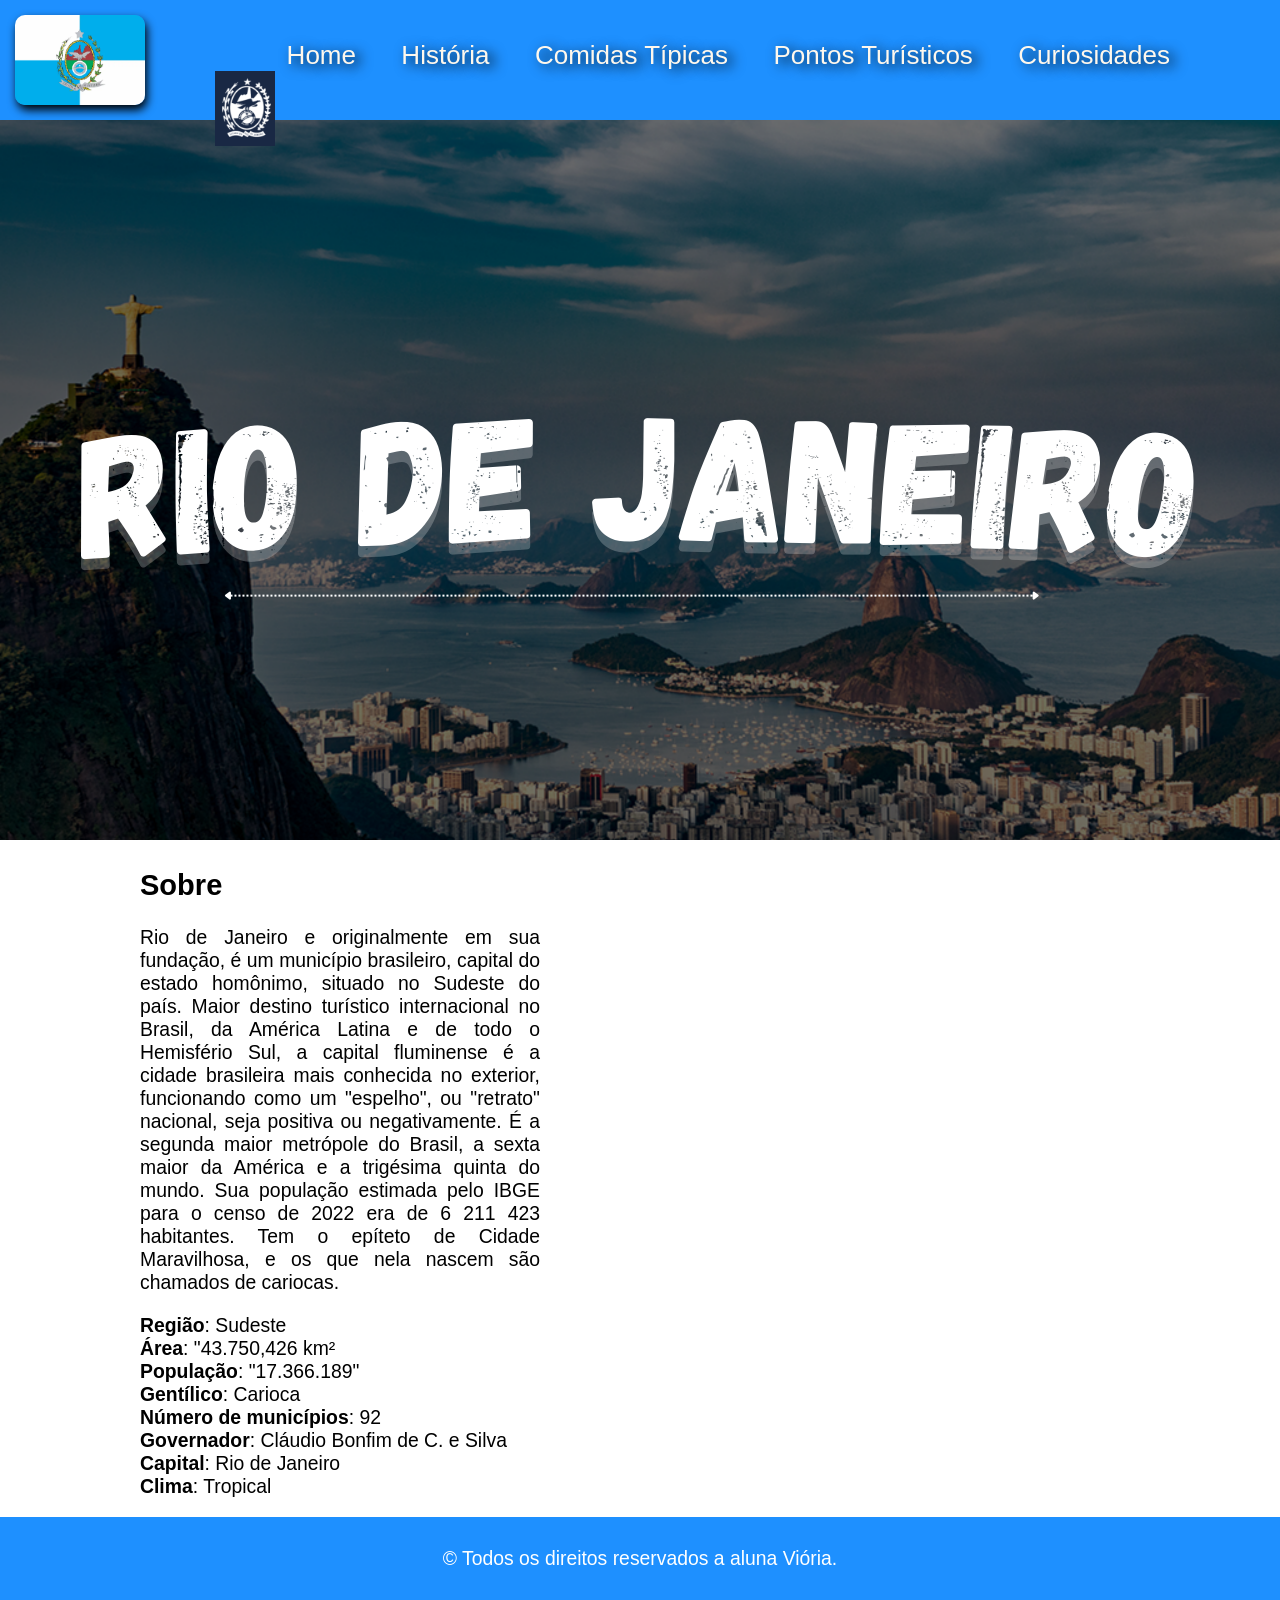
<file: index.html>
<!DOCTYPE html>
<html>

<head>
    <meta charset="utf-8">
    <title>Rio de Janeiro - RJ</title>
    <link rel="stylesheet" type="text/css" href="css/estilo.css">
</head>

<body>

    <header>
        <div id="logo">
            <a href="index.html"><img src="imagens/Logo.png" width="130px" height="90px"></a>
        </div>
        <nav>
            <a href="index.html">Home</a>
            <a href="hist.html"> História</a>
            <a href="gastro.html">Comidas Típicas</a>
            <a href="ponto.html"> Pontos Turísticos</a>
            <a href="curios.html">Curiosidades</a>
        </nav>

        <div class="site">
            <a href="https://www.rj.gov.br/"><img src="imagens/Governo.png" width="60px" height="75px"></a>
        </div> 
        
    </header>

    <div class="banner">
        <img src="imagens/Banner 1.png" width="100%">
    </div>

    <main>
        <content>
            <section>
                <div class="texto">
                    <h1>Sobre</h1>
                    <p>Rio de Janeiro e originalmente em sua fundação, é um município brasileiro, capital do estado homônimo, situado no Sudeste do país.
                         Maior destino turístico internacional no Brasil, da América Latina e de todo o Hemisfério Sul, a capital fluminense é a cidade brasileira mais conhecida no exterior, funcionando como um "espelho", ou "retrato" nacional, seja positiva ou negativamente.
                         É a segunda maior metrópole do Brasil, a sexta maior da América e a trigésima quinta do mundo.
                         Sua população estimada pelo IBGE para o censo de 2022 era de 6 211 423 habitantes.
                         Tem o epíteto de Cidade Maravilhosa, e os que nela nascem são chamados de cariocas.
                    </p>

                    <p>
                        <strong>Região</strong>: Sudeste<br>
                        <strong>Área</strong>: "43.750,426 km²<br>
                        <strong>População</strong>: "17.366.189"<br>
                        <strong>Gentílico</strong>: Carioca<br>
                        <strong>Número de municípios</strong>: 92<br>
                        <strong>Governador</strong>: Cláudio Bonfim de C. e Silva<br>
                        <strong>Capital</strong>: Rio de Janeiro<br>
                        <strong>Clima</strong>: Tropical
                    </p>
                </div>

                <iframe class="mapateste" src="https://www.google.com/maps/embed?pb=!1m18!1m12!1m3!1d470398.5431742063!2d-43.77564146599977!
                3d-22.913790638387983!2m3!1f0!2f0!3f0!3m2!1i1024!2i768!4f13.1!3m3!1m2!1s0x9bde559108a05b%3A0x50dc426c672fd24e!2sRio%20de%20Janeiro%2C%20RJ!
                5e0!3m2!1spt-BR!2sbr!4v1702003684058!5m2!1spt-BR!2sbr" width="400" height="370" style="border:0;"
                allowfullscreen="" loading="lazy" referrerpolicy="no-referrer-when-downgrade"></iframe>


            </section>
        </content>

    </main>

    <footer>
        &copy; Todos os direitos reservados a aluna Viória.
    </footer>
</body>

</html>
</file>
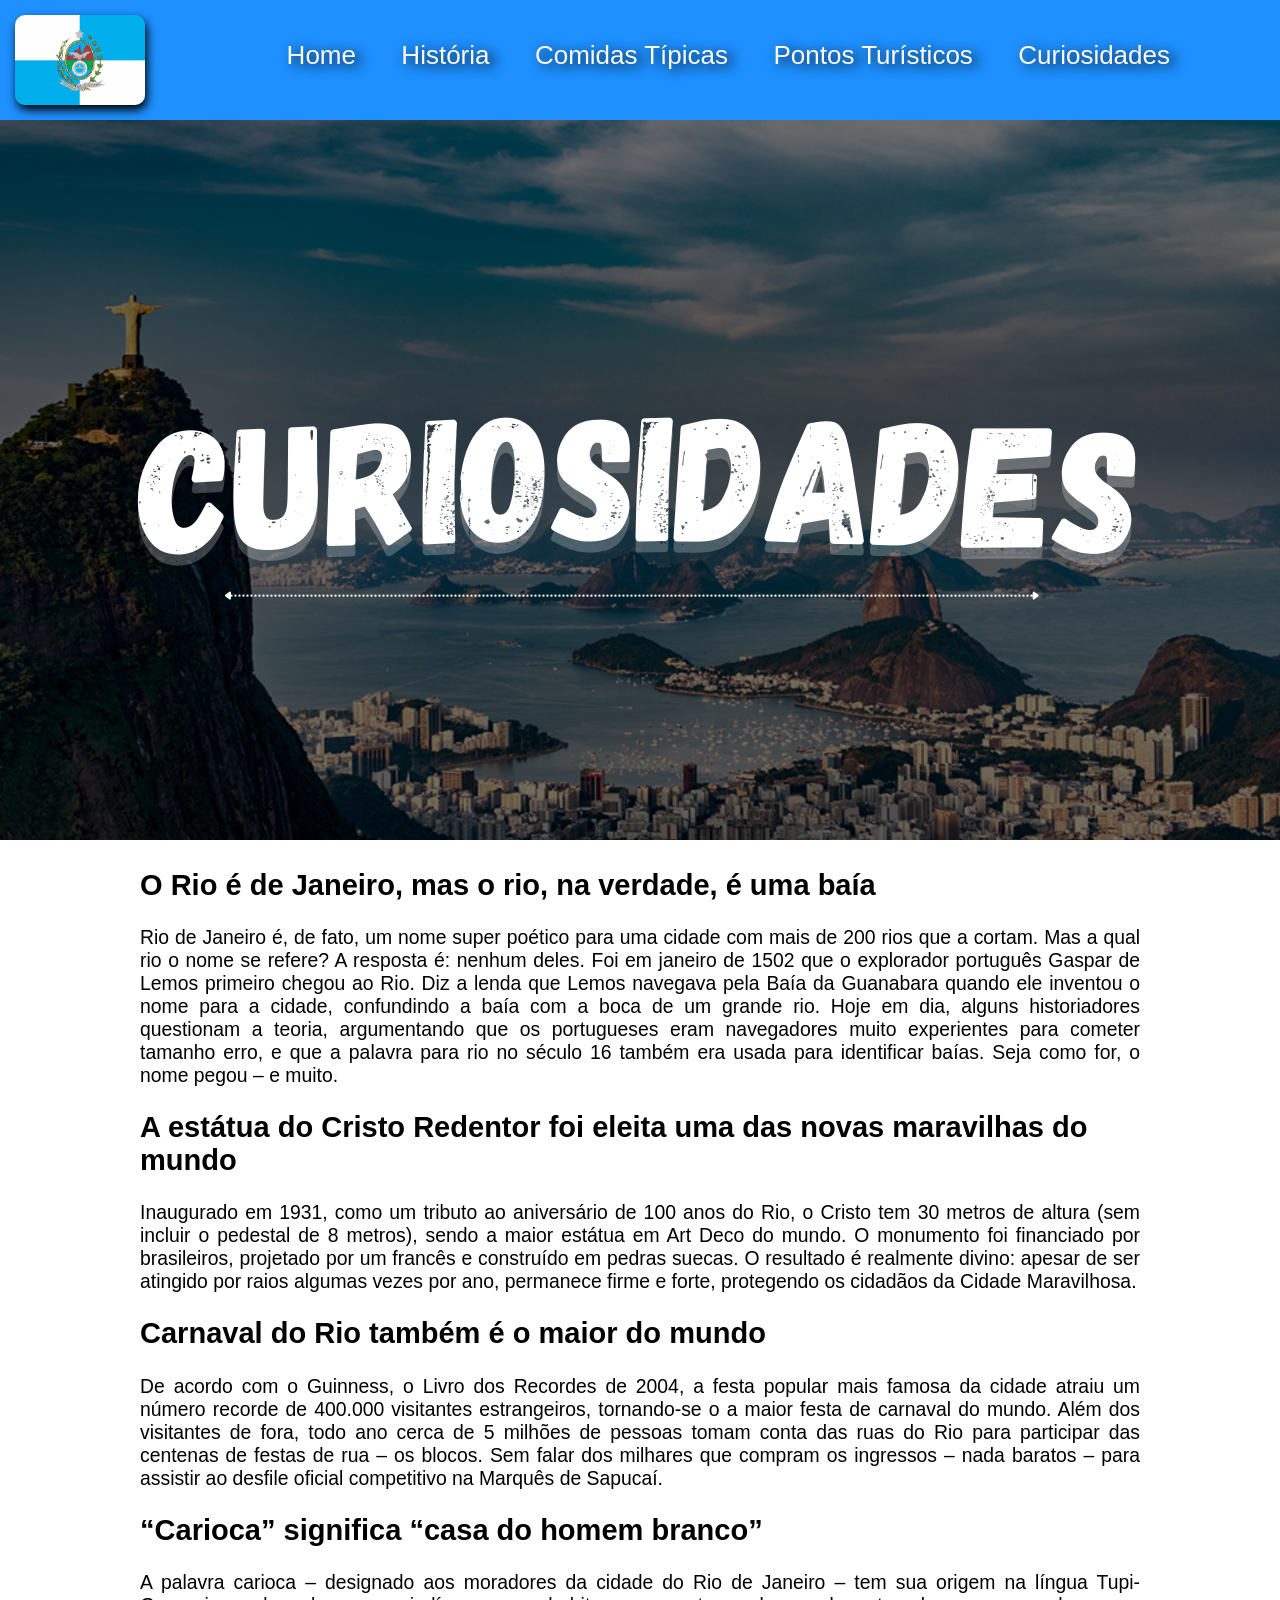
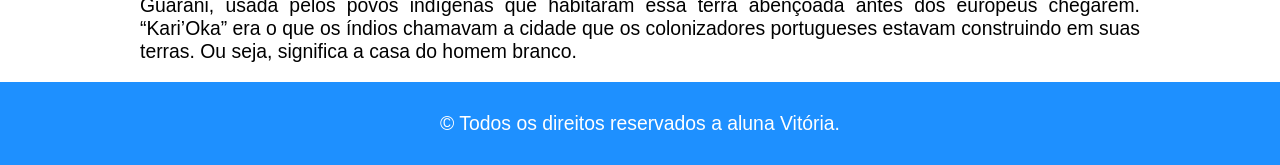
<file: curios.html>
<!DOCTYPE html>
<html>

<head>
    <meta charset="utf-8">
    <title>Rio Grande do Norte - RN</title>
    <link rel="stylesheet" type="text/css" href="css/estilo.css">
</head>

<body>

    <header>
        <div id="logo">
            <a href="index.html"><img src="imagens/Logo.png" width="130px" height="90px"></a>
        </div>
        <nav>
          <a href="index.html">Home</a>
          <a href="hist.html"> História</a>
          <a href="gastro.html">Comidas Típicas</a>
          <a href="ponto.html"> Pontos Turísticos</a>
          <a  href="curios.html">Curiosidades</a>
        </nav>
    </header>

    <div class="banner">
        <img src="imagens/Banner 2.png" width="100%">
    </div>

    <main>
        <content>
            <section>
               <h2><strong>O Rio é de Janeiro, mas o rio, na verdade, é uma baía</strong></h2>
               <p>Rio de Janeiro é, de fato, um nome super poético para uma cidade com mais de 200 rios que a cortam.
                 Mas a qual rio o nome se refere? A resposta é: nenhum deles.
                Foi em janeiro de 1502 que o explorador português Gaspar de Lemos primeiro chegou ao Rio.
                Diz a lenda que Lemos navegava pela Baía da Guanabara quando ele inventou o nome para a cidade, confundindo a baía com a boca de um grande rio.
                Hoje em dia, alguns historiadores questionam a teoria, argumentando que os portugueses eram navegadores muito experientes para cometer tamanho erro,
                 e que a palavra para rio no século 16 também era usada para identificar baías. Seja como for, o nome pegou – e muito.
               </p>

               <h2><strong>A estátua do Cristo Redentor foi eleita uma das novas maravilhas do mundo</strong></h2>
               <p>Inaugurado em 1931, como um tributo ao aniversário de 100 anos do Rio, o Cristo tem 30 metros de altura
                (sem incluir o pedestal de 8 metros), sendo a maior estátua em Art Deco do mundo. 
                O monumento foi financiado por brasileiros, projetado por um francês e construído em pedras suecas. 
                O resultado é realmente divino: apesar de ser atingido por raios algumas vezes por ano,
                permanece firme e forte, protegendo os cidadãos da Cidade Maravilhosa.</p>

                <h2><strong>Carnaval do Rio também é o maior do mundo</strong></h2>
                <p>De acordo com o Guinness, o Livro dos Recordes de 2004, a festa popular mais famosa da cidade atraiu
                 um número recorde de 400.000 visitantes estrangeiros,
                 tornando-se o a maior festa de carnaval do mundo. Além dos visitantes de fora,
                 todo ano cerca de 5 milhões de pessoas tomam conta das ruas do Rio para participar das centenas de festas de rua – os blocos. 
                Sem falar dos milhares que compram os ingressos – nada baratos – para assistir ao desfile oficial competitivo na Marquês de Sapucaí.</p>

                <h2><strong>“Carioca” significa “casa do homem branco”</strong></h2>
                <p>A palavra carioca – designado aos moradores da cidade do Rio de Janeiro – tem sua origem na língua Tupi-Guarani,
                 usada pelos povos indígenas que habitaram essa terra abençoada antes dos europeus chegarem. “Kari’Oka” 
                 era o que os índios chamavam a cidade que os colonizadores portugueses estavam construindo em suas terras.
                 Ou seja, significa a casa do homem branco.</p>
               
                      
            </section>
        </content>

    </main>

    <footer>
        &copy; Todos os direitos reservados a aluna Vitória.
    </footer>
</body>

</html>
</file>
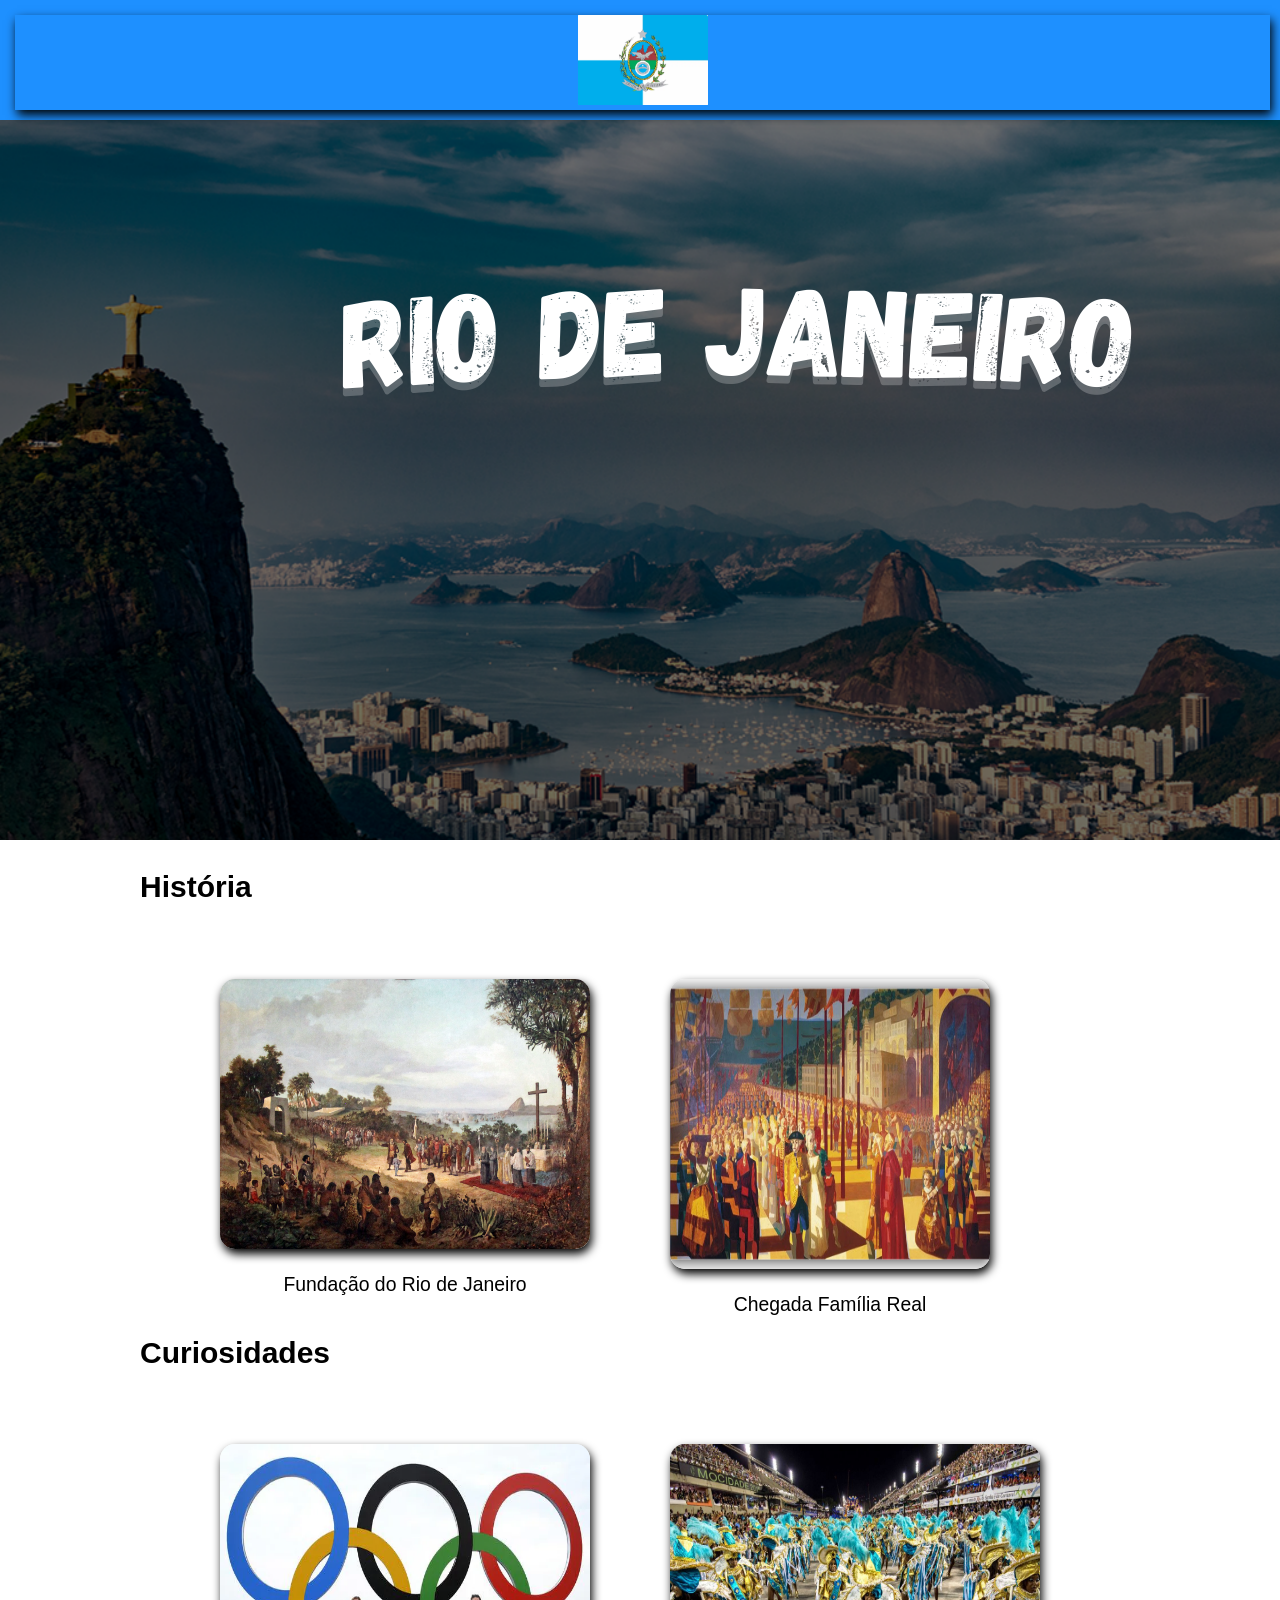
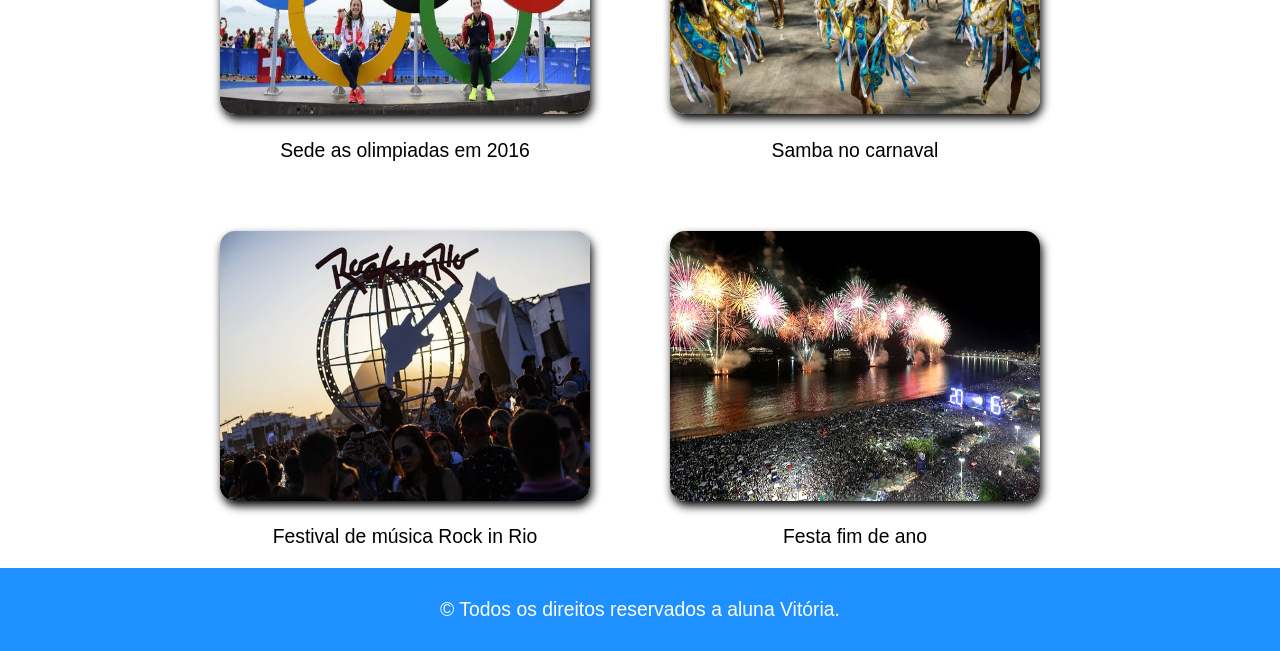
<file: fotos.html>
<!DOCTYPE html>
<html>

<head>
    <meta charset="utf-8">
    <title>Rio Grande do Norte - RN</title>
    <link rel="stylesheet" type="text/css" href="css/estilo.css">
</head>

<body>

    <header>
        <div id="logo2">
            <a href="index.html"><img src="imagens/Logo.png" width="130px" height="90px"></a>
        </div>

    </header>
    <div class="banner">
        <img src="imagens/Banner.png" width="100%">
    </div>

    <main>
        <content>
            <section>
                <div class="texto2">
                    <h1>História</h1>
                </div>
                <div class="comida">
                <img src="imagens/fundação.jpg" width="370" height="270" style="border-radius: 15px; box-shadow: 2px 5px 10px;">
                <p style="text-align: center;">Fundação do Rio de Janeiro</p>
                </div>

                <div class="comida">
                    <img src="imagens/familia real.jpeg" width="320" height="290" style="border-radius: 15px; box-shadow: 2px 5px 10px;">
                    <p style="text-align: center;">Chegada Família Real</p>
                </div>


                <div class="texto2">
                    <h1>Curiosidades</h1>
                </div>
                <div class="comida">
                    <img src="imagens/rio 2016" width="370" height="270" style="border-radius: 15px; box-shadow: 2px 5px 10px;">
                    <p style="text-align: center;">Sede as olimpiadas em 2016</p>
                </div>
    
                <div class="comida">
                    <img src="imagens/samba.jpeg" width="370" height="270" style="border-radius: 15px; box-shadow: 2px 5px 10px;">
                    <p style="text-align: center;">Samba no carnaval</p>
                </div>

                <div class="comida">
                    <img src="imagens/rock in rio.jpg" width="370" height="270" style="border-radius: 15px; box-shadow: 2px 5px 10px;">
                    <p style="text-align: center;">Festival de música Rock in Rio</p>
                </div>

                <div class="comida">
                    <img src="imagens/revelion.jpg" width="370" height="270" style="border-radius: 15px; box-shadow: 2px 5px 10px;">
                    <p style="text-align: center;"> Festa fim de ano</p>
                </div>
               
            </section>

        </content>

    </main>

    <footer>
        &copy; Todos os direitos reservados a aluna Vitória.
    </footer>
</body>

</html>
</file>
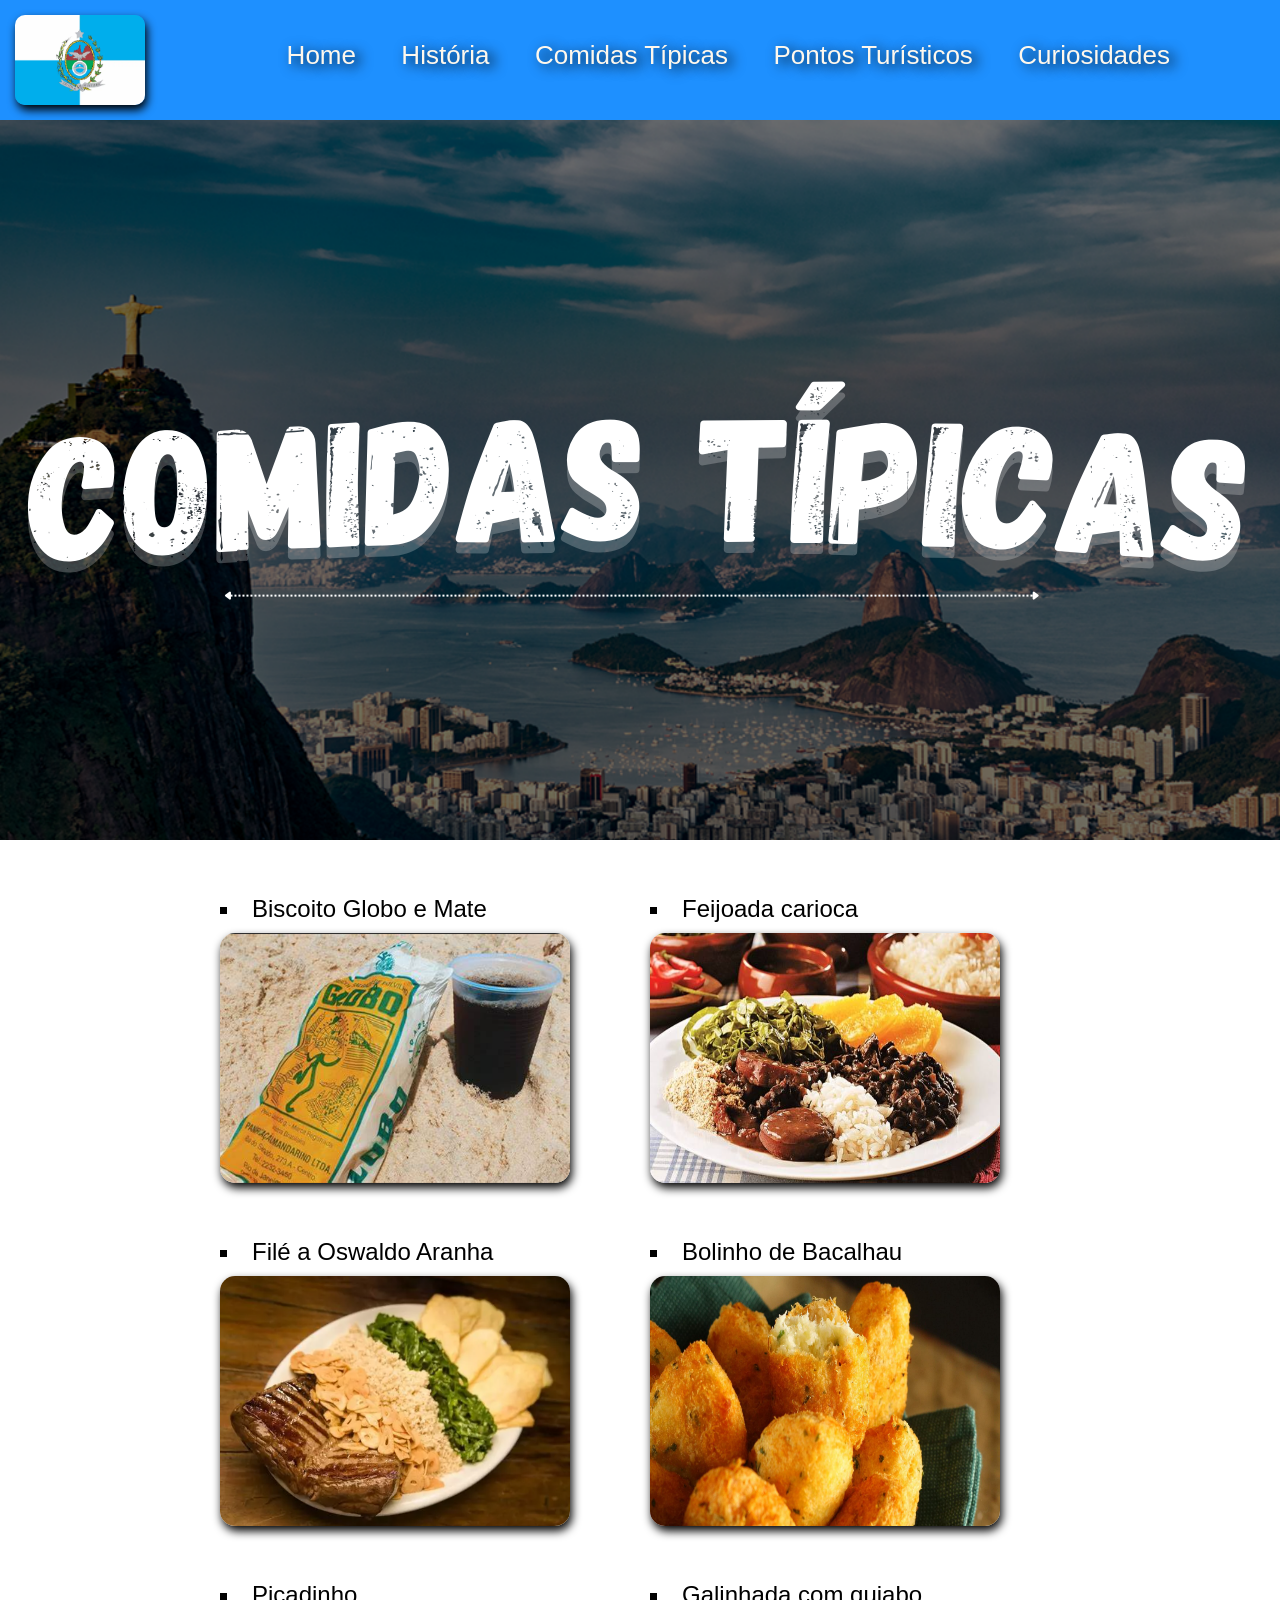
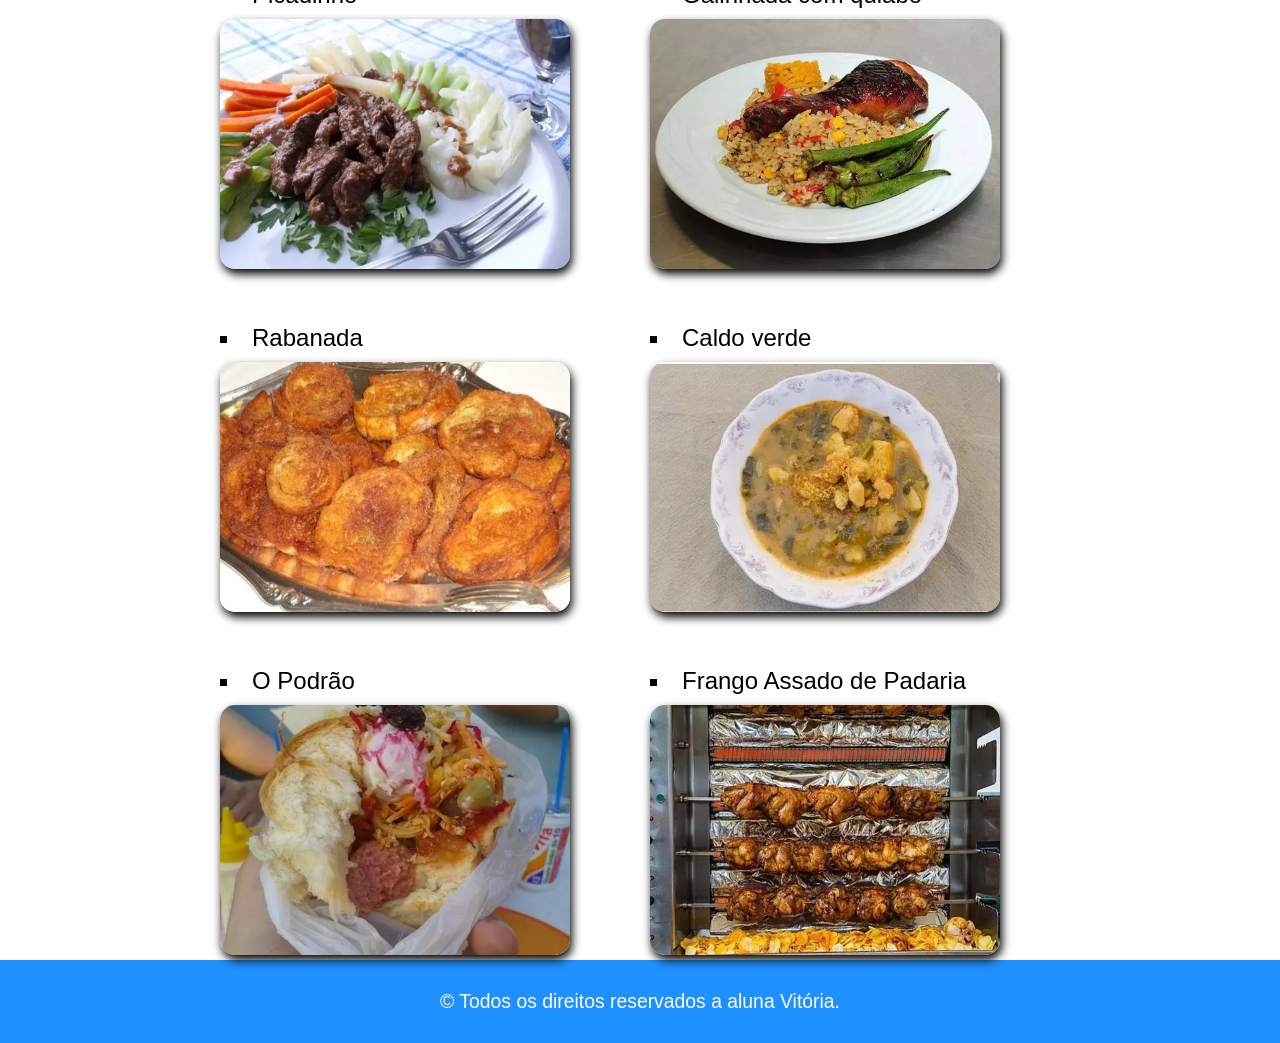
<file: gastro.html>
<!DOCTYPE html>
<html>

<head>
    <meta charset="utf-8">
    <title>Rio de Janeiro - RJ</title>
    <link rel="stylesheet" type="text/css" href="css/estilo.css">
</head>

<body>

    <header>
        <div id="logo">
            <a href="index.html"><img src="imagens/Logo.png" width="130px" height="90px"></a>
        </div>
        <nav>
            <a href="index.html">Home</a>
            <a href="hist.html"> História</a>
            <a href="gastro.html">Comidas Típicas</a>
            <a href="ponto.html"> Pontos Turísticos</a>
            <a href="curios.html">Curiosidades</a>
        </nav>
    </header>

    <div class="banner">
        <img src="imagens/Banner 4.png" width="100%">
    </div>

    <main>
        <content>
            <section>


                <div class="comida">
                    <li>Biscoito Globo e Mate</li>
                    <img src="imagens/Biscoito.png" width="350" height="250" style="border-radius: 15px; box-shadow: 2px 5px 10px;">
                    
                </div>

                <div class="comida">
                    <li  style="margin-bottom: 10px;">Feijoada carioca </li>
                    <img src="imagens/Feijoada.png" width="350" height="250" style="border-radius: 15px; box-shadow: 2px 5px 10px;">
                    
                </div>

                <div class="comida">
                    <li style="margin-bottom: 10px;">Filé a Oswaldo Aranha</li>
                    <img src="imagens/File.png" width="350" height="250" style="border-radius: 15px; box-shadow: 2px 5px 10px;">
                    
                </div>

                <div class="comida">
                    <li style="margin-bottom: 10px;">Bolinho de Bacalhau</li>
                    <img src="imagens/Bacalhau.png" width="350" height="250" style="border-radius: 15px; box-shadow: 2px 5px 10px;">
                 
                </div>


                <div class="comida">
                    <li style="margin-bottom: 10px;">Picadinho</li>
                    <img src="imagens/Picadinho.png" width="350" height="250" style="border-radius: 15px; box-shadow: 2px 5px 10px;">
                    
                </div>

                <div class="comida">
                    <li style="margin-bottom: 10px;">Galinhada com quiabo</li>
                    <img src="imagens/Quiabo.png" width="350" height="250" style="border-radius: 15px; box-shadow: 2px 5px 10px;">
                    
                </div>
                               
                <div class="comida">
                    <li style="margin-bottom: 10px;">Rabanada</li>
                    <img src="imagens/Rabanada.png" width="350" height="250" style="border-radius: 15px; box-shadow: 2px 5px 10px;">
                    
                </div>
                              
                <div class="comida">
                    <li style="margin-bottom: 10px;">Caldo verde</li>
                    <img src="imagens/Caldo.png" width="350" height="250" style="border-radius: 15px; box-shadow: 2px 5px 10px;">
                   
                </div>
                                
                <div class="comida">
                    <li style="margin-bottom: 10px;">O Podrão</li>
                    <img src="imagens/Podrão.png" width="350" height="250" style="border-radius: 15px; box-shadow: 2px 5px 10px;">
                    
                </div>
                              
                <div class="comida">
                    <li style="margin-bottom: 10px;">Frango Assado de Padaria</li>
                    <img src="imagens/Frango.png" width="350" height="250" style="border-radius: 15px; box-shadow: 2px 5px 10px;">
                   
                </div>
                
            </section>
        </content>

    </main>

    <footer>
        &copy; Todos os direitos reservados a aluna Vitória.
    </footer>
</body>

</html>
</file>
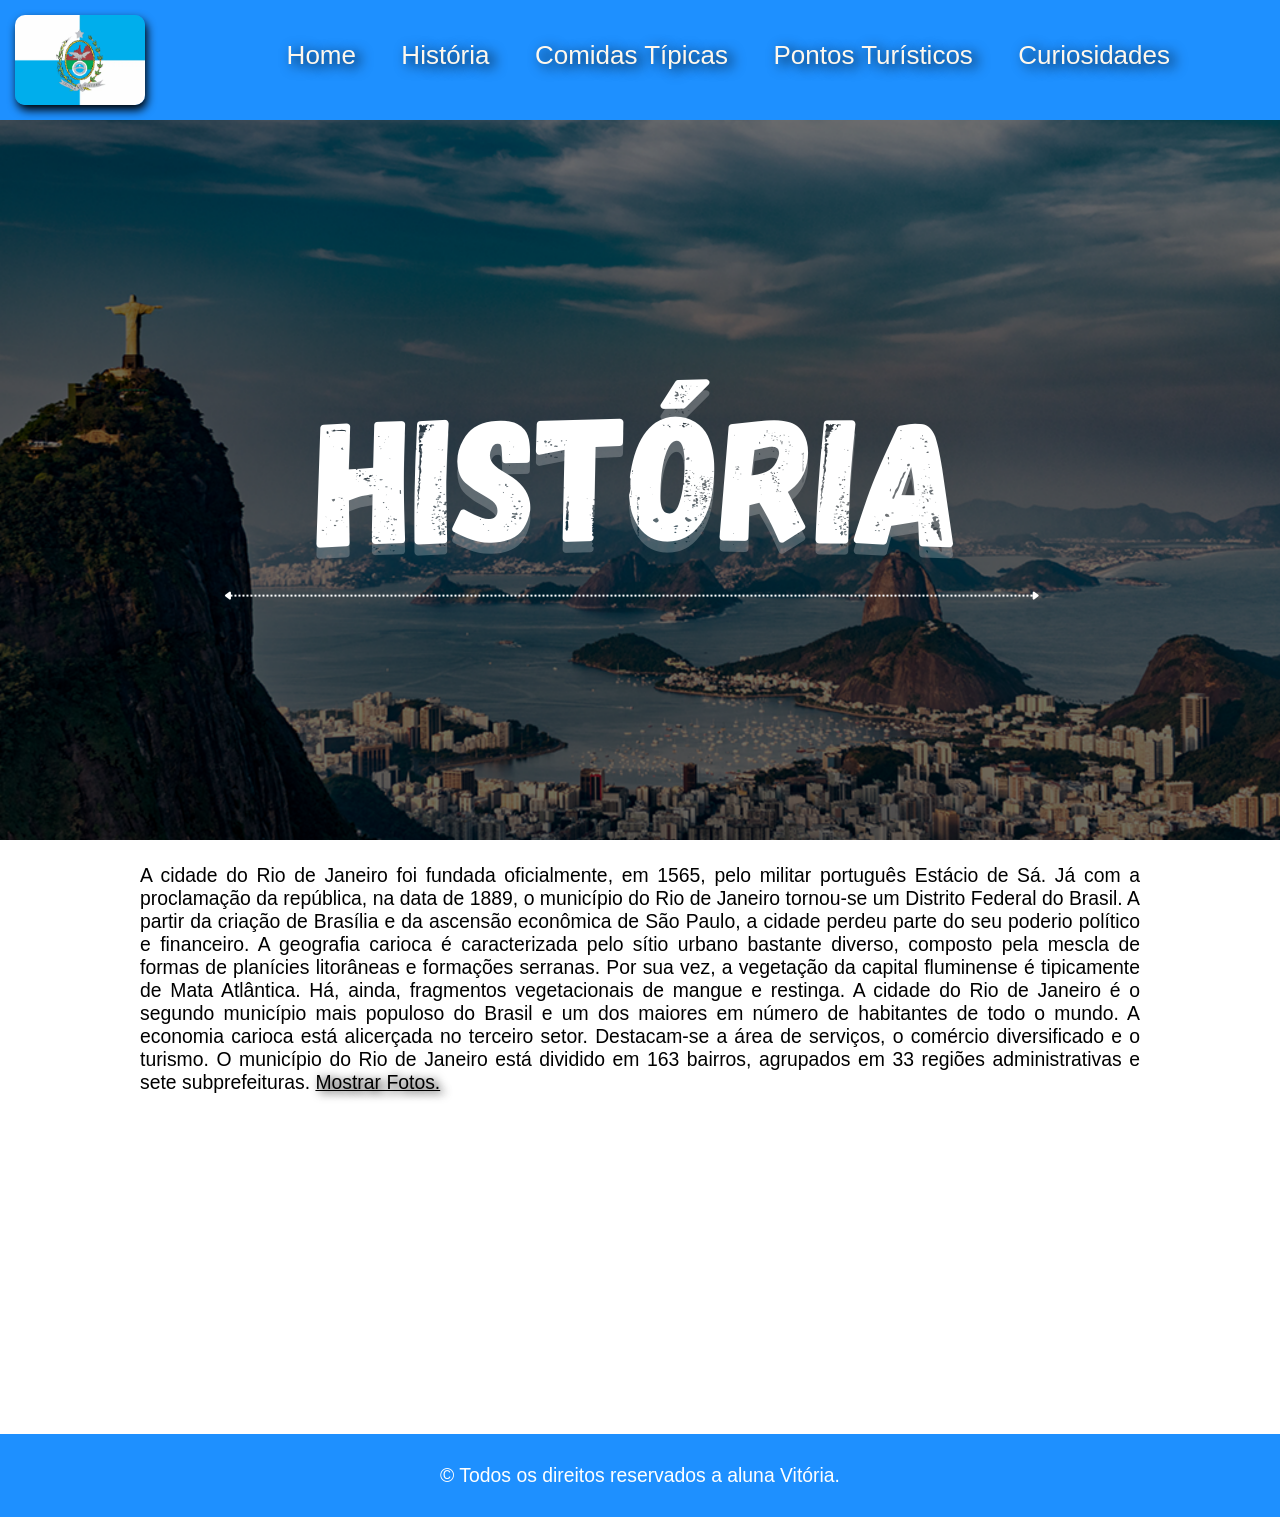
<file: hist.html>
<!DOCTYPE html>
<html>

<head>
    <meta charset="utf-8">
    <title>Rio Grande do Norte - RN</title>
    <link rel="stylesheet" type="text/css" href="css/estilo.css">
</head>

<body>

    <header>
        <div id="logo">
            <a href="index.html"><img src="imagens/Logo.png" width="130px" height="90px"></a>
        </div>
        <nav>
          <a href="index.html">Home</a>
          <a href="hist.html"> História</a>
          <a href="gastro.html">Comidas Típicas</a>
          <a href="ponto.html"> Pontos Turísticos</a>
          <a href="curios.html">Curiosidades</a>
        </nav>
    </header>

    <div class="banner">
        <img src="imagens/Banner 3.png" width="100%">
    </div>

    <main>
        <content>
            <section>
            
                <p>A cidade do Rio de Janeiro foi fundada oficialmente, em 1565, pelo militar português Estácio de Sá.

                    Já com a proclamação da república, na data de 1889, o município do Rio de Janeiro tornou-se um Distrito Federal do Brasil.
                    
                    A partir da criação de Brasília e da ascensão econômica de São Paulo, a cidade perdeu parte do seu poderio político e financeiro.
                    
                    A geografia carioca é caracterizada pelo sítio urbano bastante diverso, composto pela mescla de formas de planícies litorâneas e formações serranas.
                    
                    Por sua vez, a vegetação da capital fluminense é tipicamente de Mata Atlântica. Há, ainda, fragmentos vegetacionais de mangue e restinga.
                    
                    A cidade do Rio de Janeiro é o segundo município mais populoso do Brasil e um dos maiores em número de habitantes de todo o mundo.
                    
                    A economia carioca está alicerçada no terceiro setor. Destacam-se a área de serviços, o comércio diversificado e o turismo.
                    
                    O município do Rio de Janeiro está dividido em 163 bairros, agrupados em 33 regiões administrativas e sete subprefeituras. <a href="fotos.html">Mostrar Fotos.</a>
                  </p>
                
                  <iframe width="445" height="315" src="https://www.youtube.com/embed/7l_7Y9nh6h4?si=GJBs50R7OnRCBT05" 
                  title="YouTube video player" frameborder="0" allow="accelerometer; autoplay; clipboard-write; 
                  -media; gyroscope; picture-in-picture; web-share" allowfullscreen></iframe>


                  <iframe width="445" height="315" src="https://www.youtube.com/embed/UeYWPd529MI?si=9Klv88az4tsrJP_6" 
                  title="YouTube video player" frameborder="0"allow="accelerometer; autoplay; clipboard-write; 
                  encrypted-media; gyroscope; picture-in-picture; web-share" allowfullscreen></iframe>
                
                  
                            
            </section>
        </content>

    </main>

    <footer>
        &copy; Todos os direitos reservados a aluna Vitória.
    </footer>
</body>

</html>
</file>
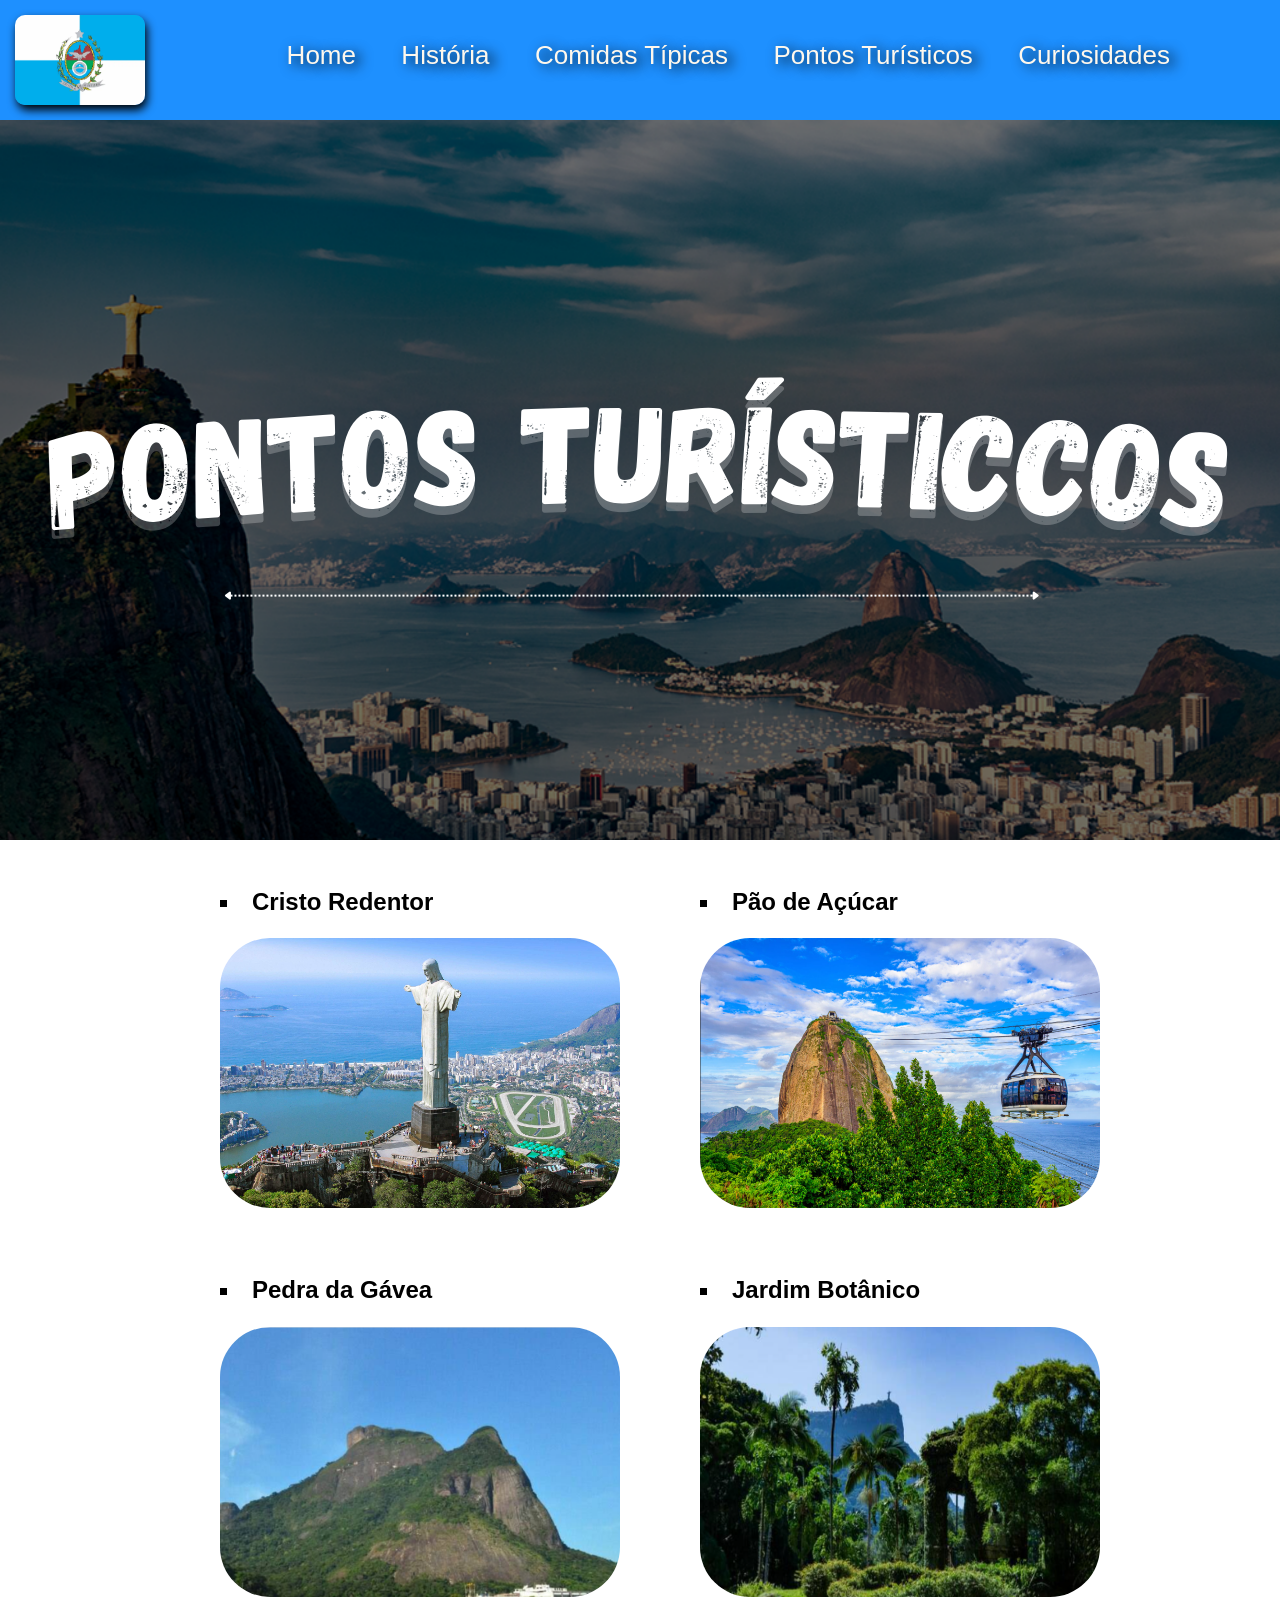
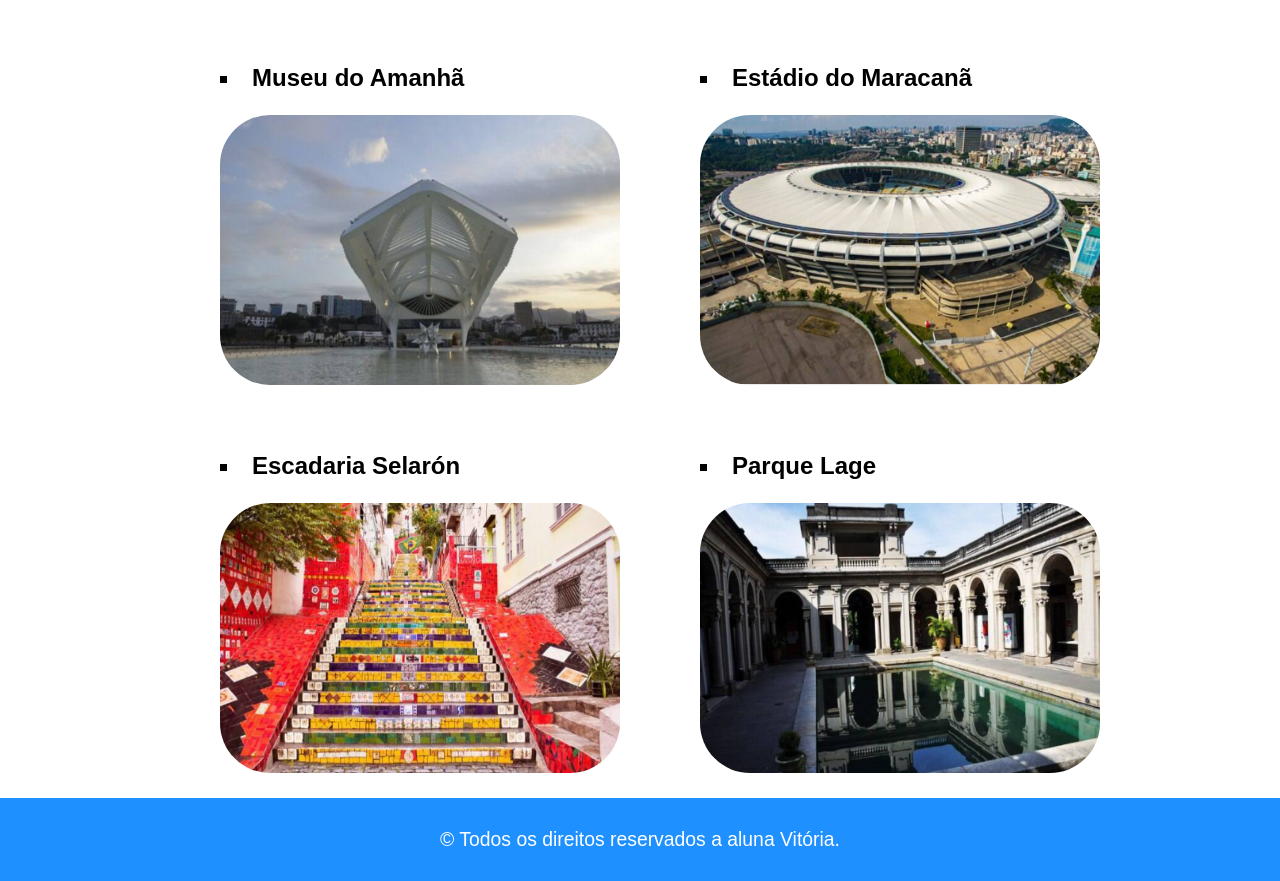
<file: ponto.html>
<!DOCTYPE html>
<html>

<head>
    <meta charset="utf-8">
    <title>Rio Grande do Norte - RN</title>
    <link rel="stylesheet" type="text/css" href="css/estilo.css">
</head>

<body>

    <header>
        <div id="logo">
            <a href="index.html"><img src="imagens/Logo.png" width="130px" height="90px"></a>
        </div>
        <nav>
          <a  href="index.html">Home</a>
          <a  href="hist.html"> História</a>
          <a  href="gastro.html">Comidas Típicas</a>
          <a  href="ponto.html"> Pontos Turísticos</a>
          <a  href="curios.html">Curiosidades</a>
        </nav>
    </header>

    <div class="banner">
        <img src="imagens/Banner 5.png" width="100%">
    </div>

    <main>
        <content>
            <section>
                                 
                    
                    <div class="praia">
                      <h3><li> Cristo Redentor</li></h3>
                    <img src="imagens/Cristo.png" width="400px" height="270px" style="border-radius:50px"></a>
                    </div>
                                 
                    
                    <div class="praia">
                       <h3><li> Pão de Açúcar</li></h3>
                    <img src="imagens/Bondinho.png" width="400px" height="270px" style="border-radius:50px"></a>
                    </div>  
               
                  
                    <div class="praia">
                       <h3><li>Pedra da Gávea</li></h3>
                    <img src="imagens/Pedra.png" width="400px" height="270px" style="border-radius:50px"></a>
                    </div>

                                    
                    <div class="praia">
                       <h3><li>Jardim Botânico</li></h3>
                    <img src="imagens/Jardim.png" width="400px" height="270px"style="border-radius:50px"></a>
                    </div>
                    
                  
                    <div class="praia">
                      <h3><li>Museu do Amanhã</li></h3>
                    <img src="imagens/Museu.png" width="400px" height="270px" style="border-radius:50px"></a>
                    </div>

                                       
                    <div class="praia">
                      <h3><li>Estádio do Maracanã</li></h3>
                    <img src="imagens/Estadio.png" width="400px" height="270px" style="border-radius:50px"></a>
                    </div>

                    
                    <div class="praia">
                        <h3><li>Escadaria Selarón</li></h3>
                    <img src="imagens/Escada.png" width="400px" height="270px" style="border-radius:50px"></a>
                    </div>

                                        
                    <div class="praia">
                        <h3><li>Parque Lage</li></h3>
                    <img src="imagens/Parque.png" width="400px" height="270px" style="border-radius:50px"></a>
                    </div>
                              
                                      
            </section>
        </content>

    </main>

    <footer>
        &copy; Todos os direitos reservados a aluna Vitória.
    </footer>
</body>

</html>
</file>
<file: css/estilo.css>
body, html{
    margin: 0;
    padding: 0;
     background-color: rgb(255, 255, 255);
    font: 1.1em "Lato", sans-serif;
}


/*TODA PARTE DO MENU*/

header{
    background-color: #1E90FF;
    position: sticky;
    height: 100px;
    top: 0;
    padding: 5px 10px 15px 15px;
    z-index: 2;
}

#logo img{
    border-radius: 10px;
    box-shadow: 2px 5px 10px;
}

nav{
    margin-top: 35px;
    float: right;
    margin-right: 80px;
    
}

nav a{
    margin: 80px 20px 20px ; 
    text-decoration: none;
    color: rgb(255, 248, 237);
    font-size: 26px;
}

a{
  color: rgb(0, 0, 0); text-shadow: black 0.2em 0.1em 0.5em
}

a{
 	position: relative; 
 } 

 a:before {
  content: "";
   position: absolute; 
   width: 99%; 
   height: 3px; 
   bottom: 0; 
   left: 0;
   background: rgba(255, 255, 255, 0.609);
   visibility: show; 
   -webkit-transform: scaleX(0);
    transform: scaleX(0);
    -webkit-transition: all 0.4s ease-in-out 0s; 
    transition: all 0.4s ease-in-out 0s; 

 } 

 a:hover:before {
  visibility: visible; 
  -webkit-transform: scaleX(1);
   transform: scaleX(1); 
}


#logo{
    margin-top: 10px;
    float:left;
}

#logo2{
    text-align: center;
    box-shadow: 2px 5px 10px;
    margin-top: 10px;
}

/*atalho para ir no site do RJ*/

.site{
    padding-left: 200px;
    margin-top: 20px;
}

/*CORPO DO SITE*/

main{
    margin: 0px auto;
    width: 1000px;
}
/*TODO CSS DO INDEX*/

.mapateste{
    float: right;
    width: 500px;
    margin-top: 100px;
}

p{
    text-align: justify;
}

.texto{
    float: left;
    width: 400px;
}

iframe{
    padding-left: 30px;
}


li{
    font-family:'Trebuchet MS', 'Lucida Sans Unicode', 'Lucida Grande', 'Lucida Sans', Arial, sans-serif;
    font-size: 24px;
    margin-bottom: 10px;
    list-style-type: square;
    
} 

footer{
    text-align: center;
    padding: 30px 0px;
    background-color: #1E90FF;
    color: white;
    clear: both;
}





.comida{
    float: left;
    margin-left: 80px;
    margin-top: 50px;
}

.comida:hover{
    transform: scale(1.1);
    transition: all 5.0 ease-in-out 5.0s;  
}

.praia{
    float: left;
    margin-left: 80px;
    margin-top: 20px; 
    margin-bottom: 20px;  
}
.praia:hover {
    transform: scale(1.1);
    transition: all 3.0 ease-in-out 2.0s;
}

.foto {
    text-align: center;
}


.texto2{
    font-size: 20px;
    font-family: 'Trebuchet MS', 'Lucida Sans Unicode', 'Lucida Grande', 'Lucida Sans', Arial, sans-serif;
}
</file>
